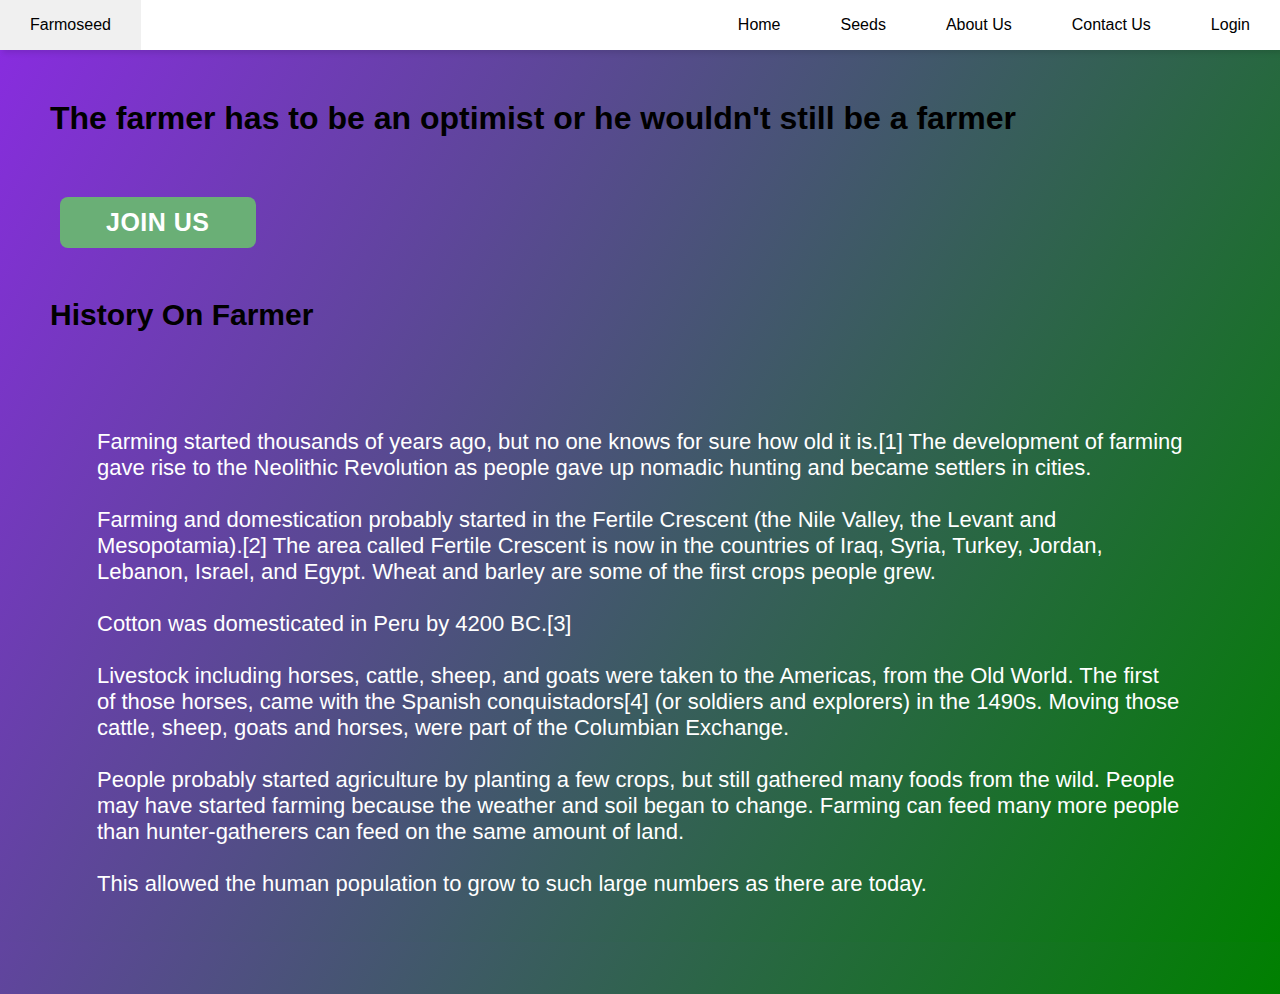
<file: index.html>
<!DOCTYPE html>
<html>
<head>
	<meta charset="utf-8">
	<meta name="viewport" content="width=device-width, initial-scale=1">
	<title>Farmoseed by U.D and M.T</title>
  <link rel="stylesheet" href="css/style.css">
  <link rel="icon" type="image/ico" href="css/img/favicon.ico">
</head>
<body>
	<nav>
		<ul class="sidebar">
		  <li onclick=hideSidebar()><a href="#"><svg xmlns="http://www.w3.org/2000/svg" height="26" viewBox="0 96 960 960" width="26"><path d="m249 849-42-42 231-231-231-231 42-42 231 231 231-231 42 42-231 231 231 231-42 42-231-231-231 231Z"/></svg></a></li>
		  <li><a href="#">Home</a></li>
		  <li><a href="#">Seeds</a></li>
		  <li><a href="#">About Us</a></li>
		  <li><a href="#">Contact Us</a></li>
		  <li><a href="signup.html">Login</a></li>
		</ul>
		<ul>
		  <li><a href="#">Farmoseed</a></li>
		  <li class="hideOnMobile"><a href="#">Home</a></li>
		  <li class="hideOnMobile"><a href="#">Seeds</a></li>
		  <li class="hideOnMobile"><a href="#">About Us</a></li>
		  <li class="hideOnMobile"><a href="#">Contact Us</a></li>
		  <li class="hideOnMobile"><a href="signup.html">Login</a></li>
		  <li class="menu-button" onclick=showSidebar()><a href="#"><svg xmlns="http://www.w3.org/2000/svg" height="26" viewBox="0 96 960 960" width="26"><path d="M120 816v-60h720v60H120Zm0-210v-60h720v60H120Zm0-210v-60h720v60H120Z"/></svg></a></li>
		</ul>
	  </nav>

	  <div class="main">
		<div class="throught">
			<div class="tet">
				<h1 class="throughts">The farmer has to be an optimist or he wouldn't still be a farmer</h1>
			</div>
		</div>
		<div class="join">
			<a href="signup.html">
				<button class="joinus">join Us </button>
			</a>
			
		</div>
		<div id="history">
			<h2 class="history "> History On Farmer</h2>
		</div>
		<p>Farming started thousands of years ago, but no one knows for sure how old it is.[1] The development of farming gave rise to the Neolithic Revolution as people gave up nomadic hunting and became settlers in cities.
			<br><br>

			Farming and domestication probably started in the Fertile Crescent (the Nile Valley, the Levant and Mesopotamia).[2] The area called Fertile Crescent is now in the countries of Iraq, Syria, Turkey, Jordan, Lebanon, Israel, and Egypt. Wheat and barley are some of the first crops people grew.<br><br>
			
			Cotton was domesticated in Peru by 4200 BC.[3]<br><br>
			
			Livestock including horses, cattle, sheep, and goats were taken to the Americas, from the Old World. The first of those horses, came with the Spanish conquistadors[4] (or soldiers and explorers) in the 1490s. Moving those cattle, sheep, goats and horses, were part of the Columbian Exchange.<br><br>
			
			People probably started agriculture by planting a few crops, but still gathered many foods from the wild. People may have started farming because the weather and soil began to change. Farming can feed many more people than hunter-gatherers can feed on the same amount of land.<br><br>
			
			This allowed the human population to grow to such large numbers as there are today.</p>
	  </div>
  <script src="js/app.js"></script>
</body>
</html>
</file>
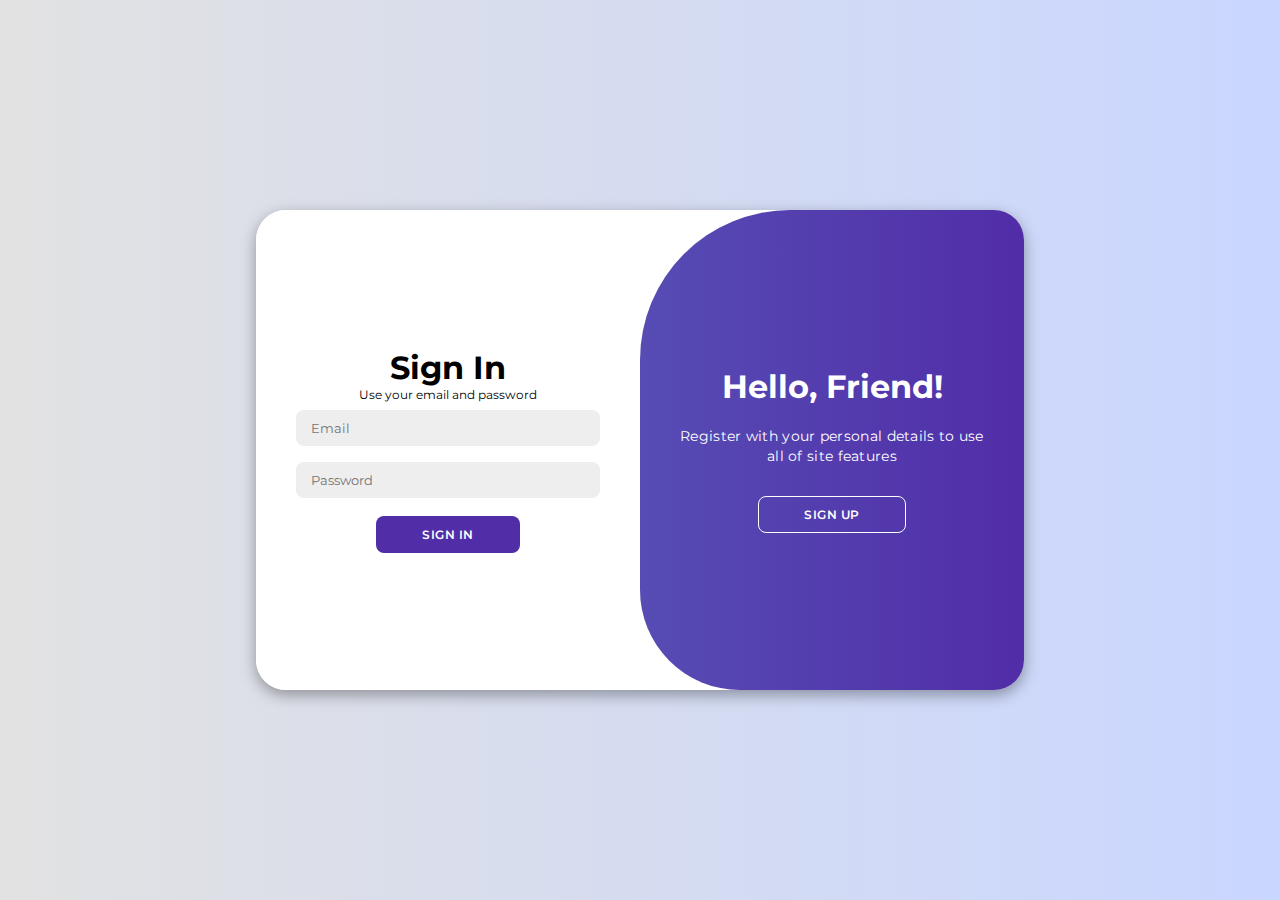
<file: signup.html>
<!DOCTYPE html>
<html lang="en">
<head>
    <link rel="stylesheet" href="https://cdnjs.cloudflare.com/ajax/libs/font-awesome/6.4.2/css/all.min.css">
    <link rel="stylesheet" href="css/signup.css">
    <title>Modern Login Page | M.T && U.D</title>
    
</head>

<body>

    <div class="container" id="container">
        <div class="form-container sign-up">
            <form id="sign-up-form" onsubmit="return validateSignUpForm()">
                <h1>Create Account</h1>
                <span>Use your email for registration</span>
                <input type="text" placeholder="Name" required>
                <input type="email" placeholder="Email" required>
                <input type="password" placeholder="Password" required>
                <button type="button" onclick="validateSignUpForm()" id="sign-up-button">Sign Up</button>
            </form>
        </div>
        <div class="form-container sign-in">
            <form id="sign-in-form"  onsubmit=" return validateSignInForm(event)">
                <h1>Sign In</h1>
                <span>Use your email and password</span>
                <input type="email" placeholder="Email" required>
                <input id="password" type="password" placeholder="Password" required>
                <button type="submit" onclick="validateSignInForm()" id="sign-in-button">Sign In</button>
            </form>
        </div>
        <div class="toggle-container">
            <div class="toggle">
                <div class="toggle-panel toggle-left">
                    <h1>Welcome Back!</h1>
                    <p>Enter your personal details to use all of site features</p>
                    <button class="hidden" id="login">Sign In</button>
                </div>
                <div class="toggle-panel toggle-right">
                    <h1>Hello, Friend!</h1>
                    <p>Register with your personal details to use all of site features</p>
                    <button class="hidden" id="register">Sign Up</button>
                </div>
            </div>
        </div>
    </div>
    <script>
    </script>

    <script src="js/login.js"></script>
</body>

</html>
</file>
<file: css/style.css>
body , html {
    background:linear-gradient(120deg , blueviolet , green);
    background-repeat: no-repeat;
    background-size: cover;
    background-size: cover;
}

.logo1 {
    width: 100px;
    display: inline;
}


.logo {
    display: inline;
}



*{
    margin: 0;
    padding: 0;
  }
  body{
    min-height: 100vh;
    background-size: cover;
    background-repeat: no-repeat;
    background-position: center;
    font-family: 'Segoe UI', Tahoma, Geneva, Verdana, sans-serif;
  }
  nav{
    background-color: white;
    box-shadow: 3px 3px 5px rgba(0, 0, 0, 0.1);
  }
  nav ul{
    width: 100%;
    list-style: none;
    display: flex;
    justify-content: flex-end;
    align-items: center;
  }
  nav li{
    height: 50px;
  }
  nav a{
    height: 100%;
    padding: 0 30px;
    text-decoration: none;
    display: flex;
    align-items: center;
    color: black;
  }
  nav a:hover{
    background-color: #f0f0f0;
  }
  nav li:first-child{
    margin-right: auto;
  }
  .sidebar{
    position: fixed;
    top: 0; 
    right: 0;
    height: 100vh;
    width: 250px;
    background-color: rgba(255, 255, 255, 0.15);
    backdrop-filter: blur(12px);
    box-shadow: -10px 0 10px rgba(0, 0, 0, 0.1);
    list-style: none;
    display: none;
    flex-direction: column;
    align-items: flex-start;
    justify-content: flex-start;
  }
  .sidebar li{
    width: 100%;
  }
  .sidebar a{
    width: 100%;
  }
  .menu-button{
    display: none;
  }
  @media(max-width: 800px){
    .hideOnMobile{
      display: none;
    }
    .menu-button{
      display: block;
    }
  }
  @media(max-width: 400px){
    .sidebar{
      width: 100%;
    }
  }

  .logo {
    width: 20px;
  }
  .throughts {
    margin: 50px;
    color: rgb(0, 0, 0);
  }

  .joinus {
    background-color: #6aaf76;
    color: #fff;
    font-size: 25px;
    padding: 10px 45px;
    border: 1px solid transparent;
    border-radius: 8px;
    font-weight: 600;
    letter-spacing: 0.5px;
    text-transform: uppercase;
    margin-top: 10px;
    cursor: pointer;
    margin-left: 60px;
  }

  #history {
    display: flex;
    margin: 50px;
  }
  .history {
    color: #000000;
  }
  p {
    margin: 52px;
    color: rgb(255, 255, 255);
    padding: 45px;
    font-size: 22px;
  }

  .img {
    margin: 20px;
    width: 400px;
  }

  .history {
    font-size: 30px;
  }
</file>
<file: css/signup.css>
@import url('https://fonts.googleapis.com/css2?family=Montserrat:ital,wght@0,100..900;1,100..900&display=swap');

*{
    margin: 0;
    padding: 0;
    box-sizing: border-box;
    font-family: 'Montserrat', sans-serif;
}

body{
    background-color: #c9d6ff;
    background: linear-gradient(to right, #e2e2e2, #c9d6ff);
    display: flex;
    align-items: center;
    justify-content: center;
    flex-direction: column;
    height: 100vh;
}

.container{
    background-color: #fff;
    border-radius: 30px;
    box-shadow: 0 5px 15px rgba(0, 0, 0, 0.35);
    position: relative;
    overflow: hidden;
    width: 768px;
    max-width: 100%;
    min-height: 480px;
}

.container p{
    font-size: 14px;
    line-height: 20px;
    letter-spacing: 0.3px;
    margin: 20px 0;
}

.container span{
    font-size: 12px;
}

.container a{
    color: #333;
    font-size: 13px;
    text-decoration: none;
    margin: 15px 0 10px;
}

.container button{
    background-color: #512da8;
    color: #fff;
    font-size: 12px;
    padding: 10px 45px;
    border: 1px solid transparent;
    border-radius: 8px;
    font-weight: 600;
    letter-spacing: 0.5px;
    text-transform: uppercase;
    margin-top: 10px;
    cursor: pointer;
}

.container button.hidden{
    background-color: transparent;
    border-color: #fff;
}

.container form{
    background-color: #fff;
    display: flex;
    align-items: center;
    justify-content: center;
    flex-direction: column;
    padding: 0 40px;
    height: 100%;
}

.container input{
    background-color: #eee;
    border: none;
    margin: 8px 0;
    padding: 10px 15px;
    font-size: 13px;
    border-radius: 8px;
    width: 100%;
    outline: none;
}

.form-container{
    position: absolute;
    top: 0;
    height: 100%;
    transition: all 0.6s ease-in-out;
}

.sign-in{
    left: 0;
    width: 50%;
    z-index: 2;
}

.container.active .sign-in{
    transform: translateX(100%);
}

.sign-up{
    left: 0;
    width: 50%;
    opacity: 0;
    z-index: 1;
}

.container.active .sign-up{
    transform: translateX(100%);
    opacity: 1;
    z-index: 5;
    animation: move 0.6s;
}

@keyframes move{
    0%, 49.99%{
        opacity: 0;
        z-index: 1;
    }
    50%, 100%{
        opacity: 1;
        z-index: 5;
    }
}

.social-icons{
    margin: 20px 0;
}

.social-icons a{
    border: 1px solid #ccc;
    border-radius: 20%;
    display: inline-flex;
    justify-content: center;
    align-items: center;
    margin: 0 3px;
    width: 40px;
    height: 40px;
}

.toggle-container{
    position: absolute;
    top: 0;
    left: 50%;
    width: 50%;
    height: 100%;
    overflow: hidden;
    transition: all 0.6s ease-in-out;
    border-radius: 150px 0 0 100px;
    z-index: 1000;
}

.container.active .toggle-container{
    transform: translateX(-100%);
    border-radius: 0 150px 100px 0;
}

.toggle{
    background-color: #512da8;
    height: 100%;
    background: linear-gradient(to right, #5c6bc0, #512da8);
    color: #fff;
    position: relative;
    left: -100%;
    height: 100%;
    width: 200%;
    transform: translateX(0);
    transition: all 0.6s ease-in-out;
}

.container.active .toggle{
    transform: translateX(50%);
}

.toggle-panel{
    position: absolute;
    width: 50%;
    height: 100%;
    display: flex;
    align-items: center;
    justify-content: center;
    flex-direction: column;
    padding: 0 30px;
    text-align: center;
    top: 0;
    transform: translateX(0);
    transition: all 0.6s ease-in-out;
}

.toggle-left{
    transform: translateX(-200%);
}

.container.active .toggle-left{
    transform: translateX(0);
}

.toggle-right{
    right: 0;
    transform: translateX(0);
}

.container.active .toggle-right{
    transform: translateX(200%);
}
</file>
